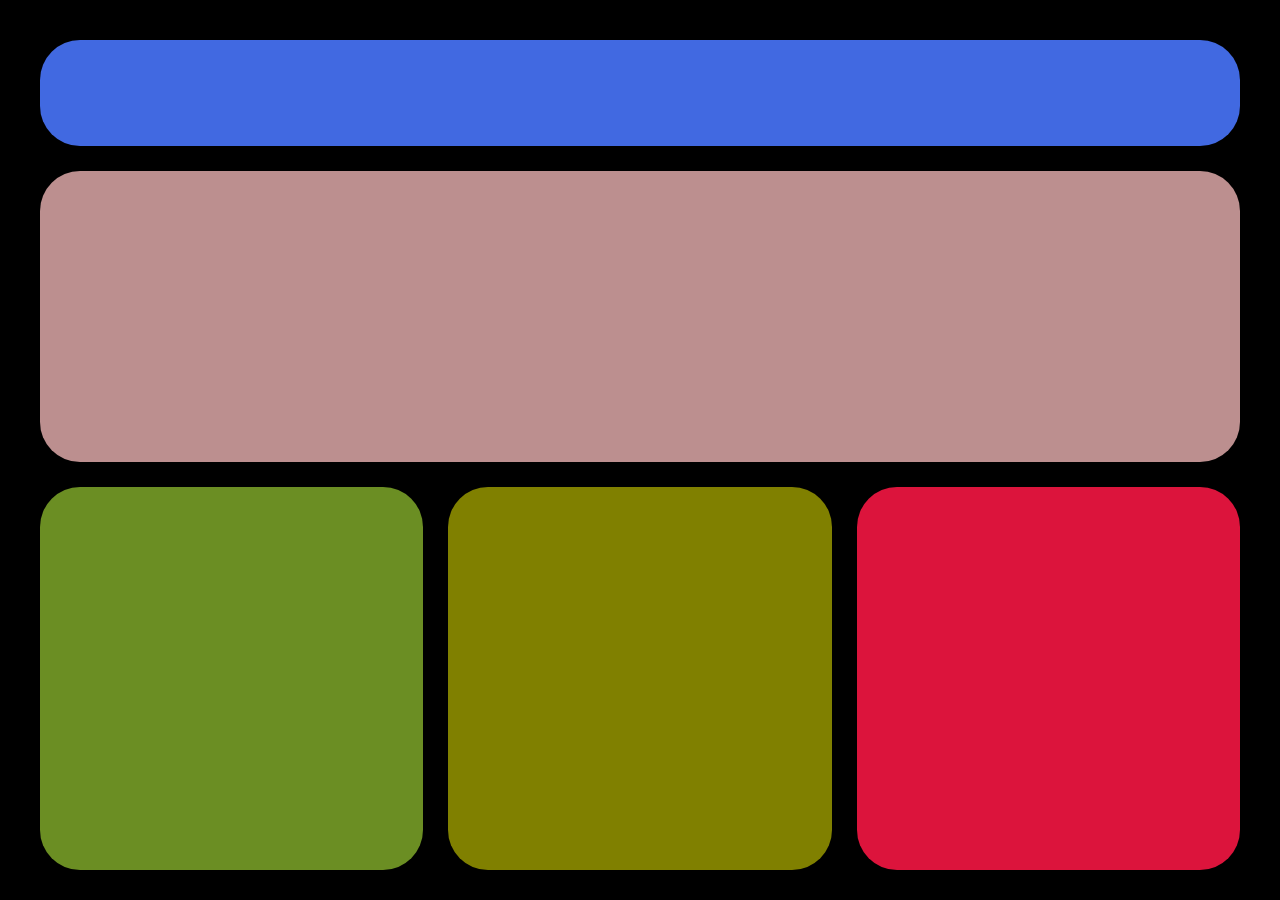
<file: A4(Grid Layout)/index.html>
<!DOCTYPE html>
<html lang="en">
<head>
    <meta charset="UTF-8">
    <meta name="viewport" content="width=device-width, initial-scale=1.0">
    <title>Document</title>
    <link rel="stylesheet" href="./style.css">
</head>
<body>
    <main>
        <div class="box box1"></div>
        <div class="box box2"></div>
        <div class="box box3"></div>
        <div class="box box4"></div>
        <div class="box box5"></div>

    </main>
    
</body>
</html>
</file>
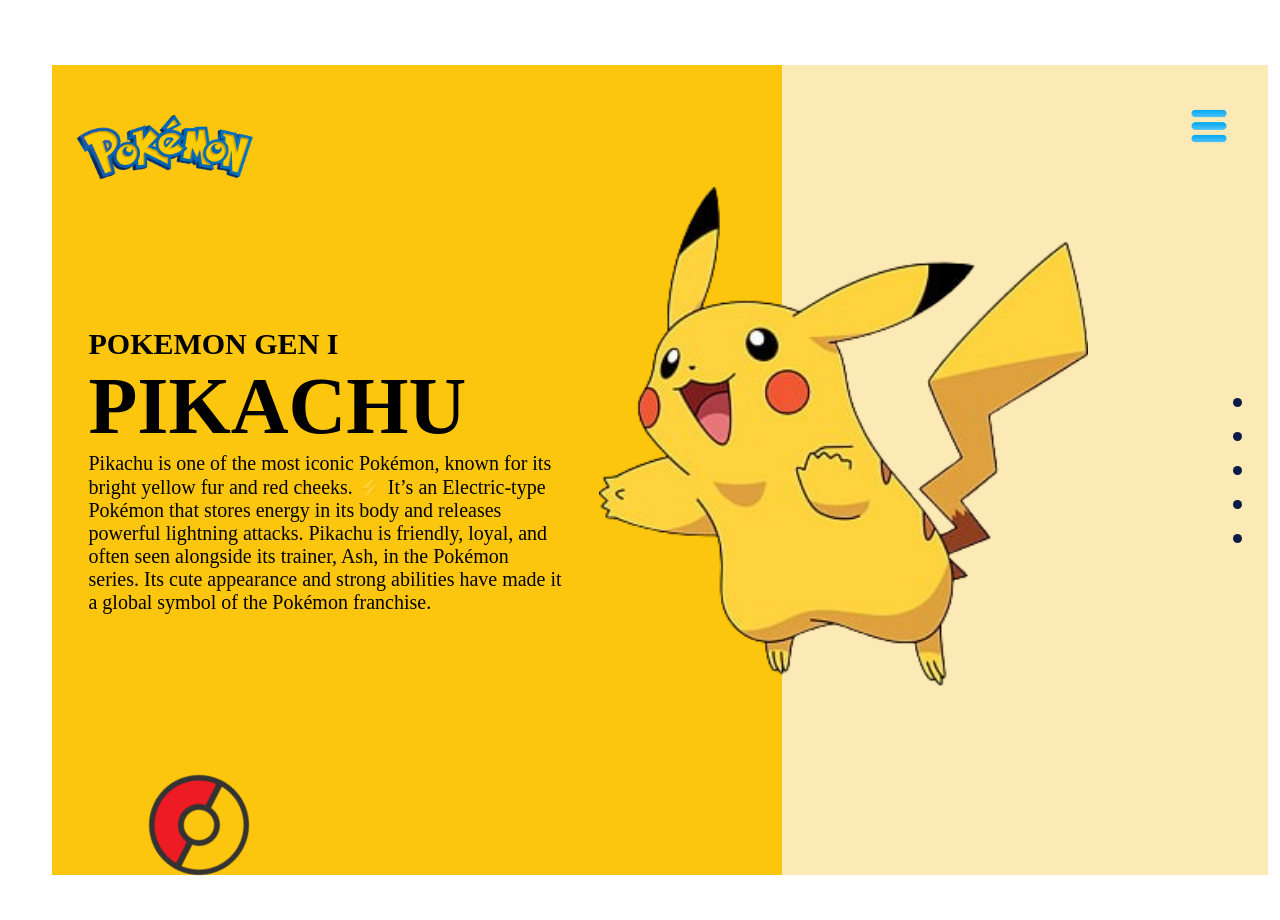
<file: A1/Easy/index.html>
<!DOCTYPE html>
<html lang="en">
<head>
    <meta charset="UTF-8">
    <meta name="viewport" content="width=device-width, initial-scale=1.0">
    <title>Pikachu</title>
    <link rel="stylesheet" href="./style.css">
</head>
<body>
    <div id="main">
        <div class="box1">
            <img src="./images/Pokemon logo.png" alt="" class="logo">
            <div class="center">
                <div class="poketxt">POKEMON GEN I</div>
                <div class="pika">PIKACHU</div>
                <div class="txt">Pikachu is one of the most iconic Pokémon, known for its bright yellow fur and red cheeks. ⚡ It’s an Electric-type Pokémon that stores energy in its body and releases powerful lightning attacks. Pikachu is friendly, loyal, and often seen alongside its trainer, Ash, in the Pokémon series. Its cute appearance and strong abilities have made it a global symbol of the Pokémon franchise.</div>
            </div>
            <img src="./images/pokemon-go-wallpaper-pokeball-png-Photoroom.png" alt="" class="img2">
            
        </div>
        <div class="box2">
            <img src="./images/list.png" alt="" class="list">
            <ul>
                <li></li>
                <li></li>
                <li></li>
                <li></li>
                <li></li>
            </ul>
        </div>
        <img src="./images/pikachu_image-removebg-preview.png" alt="pikachu image" class="pikachu">

    </div>
    
</body>
</html>
</file>
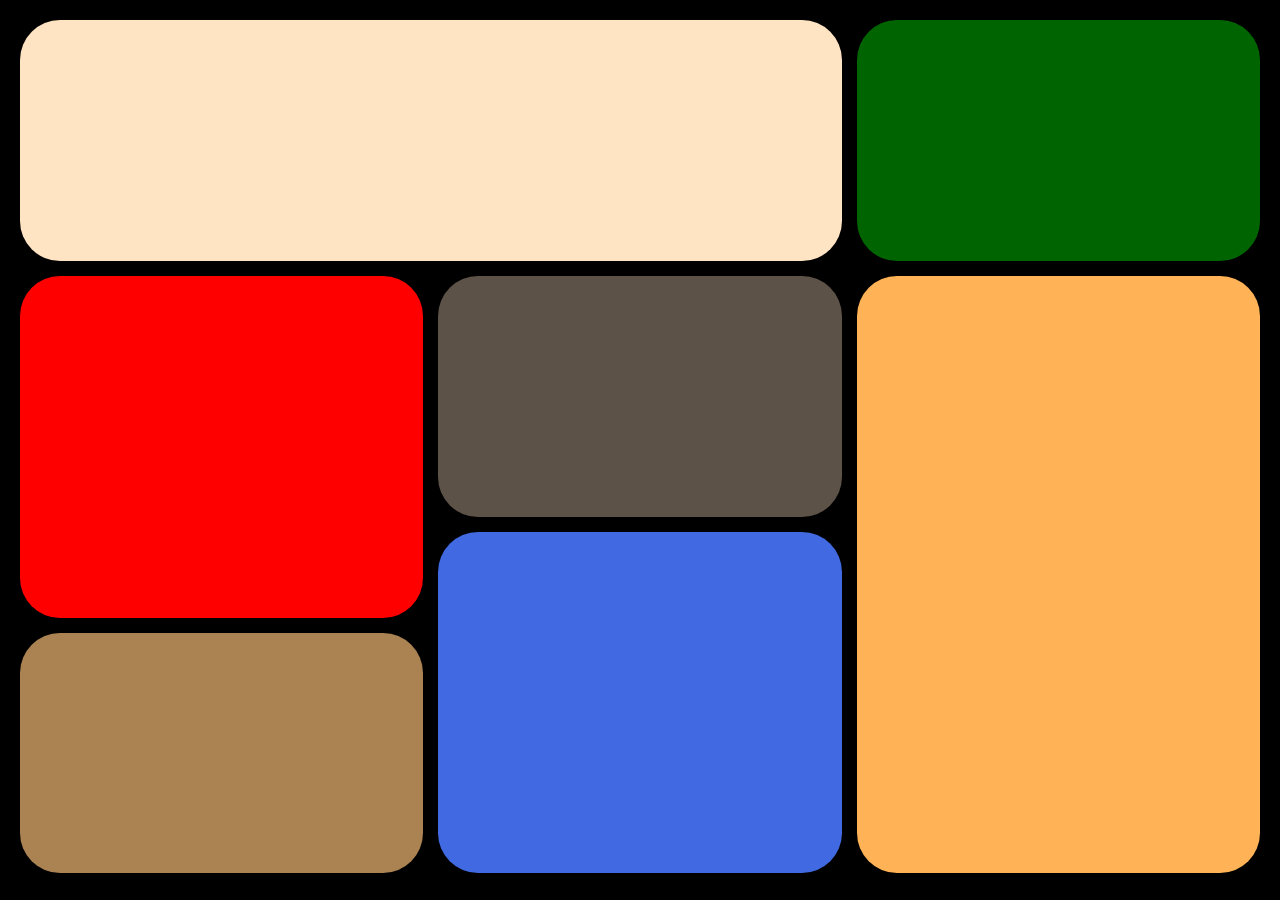
<file: Practice Session/PS-2/index2.html>
<!DOCTYPE html>
<html lang="en">
<head>
    <meta charset="UTF-8">
    <meta name="viewport" content="width=device-width, initial-scale=1.0">
    <title>Document</title>
    <link rel="stylesheet" href="./style2.css">
</head>
<body>
    <main>
        <div class="box1"></div>
        <div class="box2"></div>
        <div class="box3"></div>
        <div class="box4"></div>
        <div class="box5"></div>
        <div class="box6"></div>
        <div class="box7"></div>
    </main>
</body>
</html>
</file>
<file: A4(Grid Layout)/style.css>
* {
  margin: 0;
  padding: 0;
  box-sizing: border-box;
}

html,
body {
  height: 100%;
  width: 100%;
  font-family: Arial, Helvetica, sans-serif;
}
main{
    height: 100%;
    width: 100%;
    background-color: black;
    padding: 30px;
    display: grid;
    grid-template-rows: 15% 37% 48%;
    grid-template-columns: repeat(3,1fr);
    gap: 5px;
    grid-template-areas: 
    " box1 box1 box1"
    " box2 box2 box2"
    " box3 box4 box5"
    ;
}
.box{
    border-radius: 40px;
    margin: 10px;

}
.box1{
    background-color: royalblue;
    grid-area: box1;
}
.box2{
    background-color: rosybrown;
    grid-area: box2;
}
.box3{
    background-color: olivedrab;
    grid-area: box3;
}
.box4{
    background-color: olive;
    grid-area: box4;
}
.box5{
    background-color: crimson;
    grid-area: box5;
}
</file>
<file: A1/Easy/style.css>
*{
    margin: 0;
    padding: 0;
    box-sizing: border-box;
}
html,body{
    height: 100%;
    width: 100%;
}
#main{
    height: 90%;
    width: 95%;
    margin: 20px;
    background-color: orange;
    position: relative;
    left: 50%;
    top: 50%;
    transform: translate(-50%,-50%);
    display: flex;
}
.box1{
    height: 100%;
    width: 60%;
    background-color: #FCC60E;
}
.box2{
    height: 100%;
    width: 40%;
    background-color: #FCEAB6;
    position: relative;
}
.pikachu{
    position: absolute;
    left: 45%;
    top: 15%;
    height: 500px;
}
.logo{
    height: 100px;
    position: absolute;
    left: 2%;
    top: 4%;
}
.center{
    height: 100%;
    display: flex;
    flex-direction: column;
    justify-content: center;
    font-size: 20px;
    font-weight: 500;
    margin-right:30%;
    margin-left: 5%;
}
.pika, .poketxt{
    font-size: 80px;
    font-weight: 900;
}
.poketxt{
    font-size: 30px;
}
.list{
    height: 40px;
    position: absolute;
    right: 8%;
    top: 5%;

}
.box2 ul{
    position: absolute;
    right: 2%;
    top: 50%;
    transform: translate(-50%,-50%);
    /* height: 15px; */
    font-size: 30px;
    color: rgb(12, 26, 71);
}

.img2{
    height: 100px;
    position: absolute;
    bottom: 0%;
    left: 8%;
    transform: rotate(-33deg);
}
</file>
<file: Practice Session/PS-2/style2.css>
* {
  margin: 0;
  padding: 0;
  box-sizing: border-box;
}

html,
body {
  height: 100%;
  width: 100%;
  font-family: Arial, Helvetica, sans-serif;
}
main{
    height: 100%;
    width: 100%;
    background-color: black;
    padding: 20px;
    display: grid;
    grid-template-rows: 28% 28% 10% 28%;
    grid-template-columns: repeat(3,1fr);
    gap: 15px;
}
.box1{
    background-color: bisque;
    grid-column: 1/3;
    border-radius: 40px;
}
.box2{
    background-color: darkgreen;
    grid-column: 3/4;
    border-radius: 40px;

}
.box3{
    background-color:red;
    grid-row: 2/4;
    grid-column: 1/2;
    border-radius: 40px;

}
.box4{
    background-color: rgb(92, 82, 71);
    border-radius: 40px;

}
.box5{
    background-color: rgb(255, 179, 86);
    grid-row: 2/5;
    grid-column: 3/4;
    border-radius: 40px;

}
.box6{
    background-color: rgb(171, 131, 82);
    border-radius: 40px;

}
.box7{
    background-color: royalblue;
    grid-row: 3/5;
    border-radius: 40px;

}
</file>
